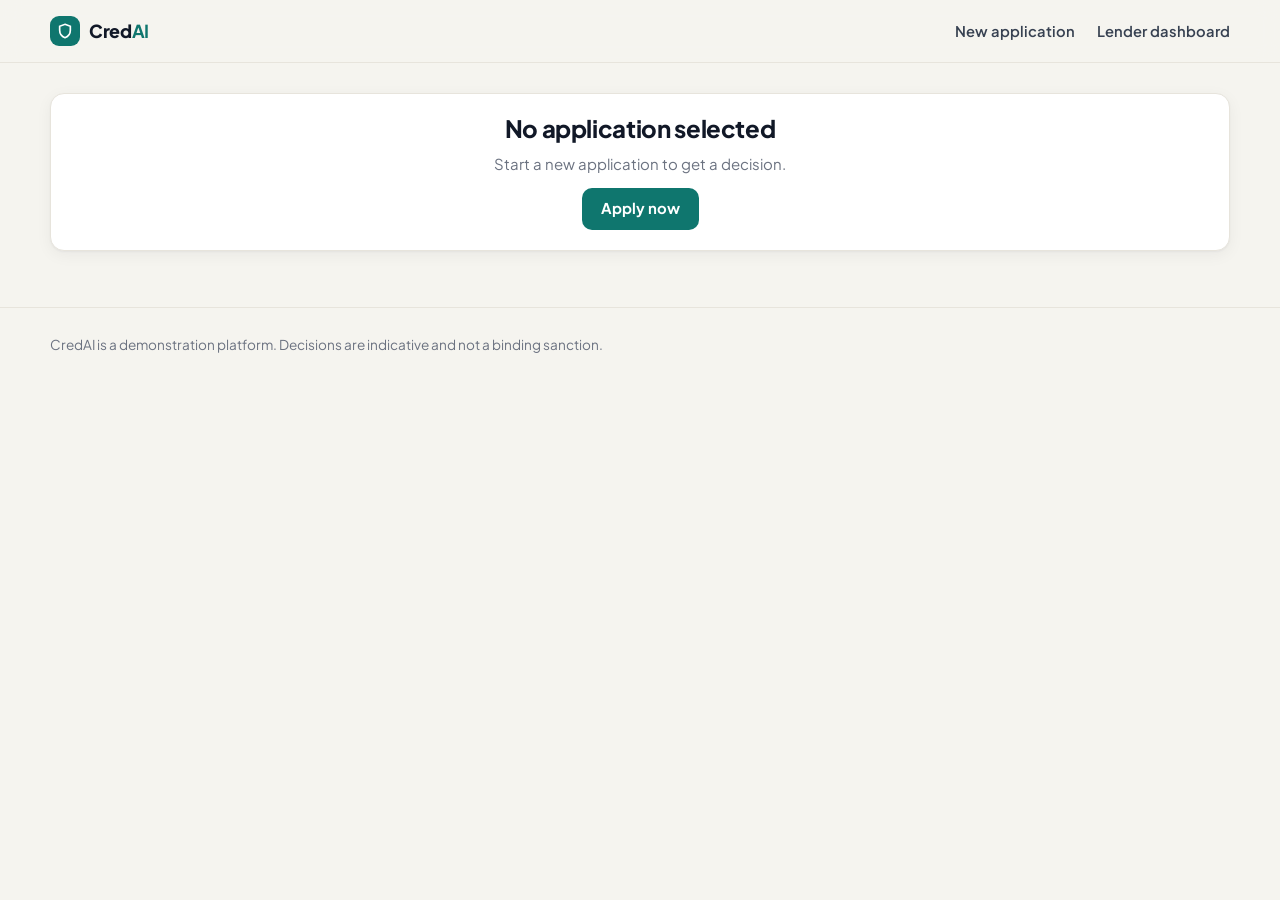
<file: frontend/result.html>
<!DOCTYPE html>
<html lang="en">
<head>
  <meta charset="UTF-8" />
  <meta name="viewport" content="width=device-width, initial-scale=1" />
  <title>Your loan decision — CredAI</title>
  <link rel="icon" href="data:image/svg+xml,%3Csvg xmlns='http://www.w3.org/2000/svg' viewBox='0 0 32 32'%3E%3Crect width='32' height='32' rx='8' fill='%230f766e'/%3E%3Cpath d='M16 7l8 3v6c0 5-3.5 8-8 9-4.5-1-8-4-8-9v-6z' fill='none' stroke='white' stroke-width='2.2'/%3E%3C/svg%3E" />
  <link rel="preconnect" href="https://fonts.googleapis.com" />
  <link href="https://fonts.googleapis.com/css2?family=Plus+Jakarta+Sans:wght@400;500;600;700;800&display=swap" rel="stylesheet" />
  <link rel="stylesheet" href="css/app.css" />
  <style>
    .hero { padding: 28px; border-radius: 18px; color: #fff; position: relative; overflow: hidden; margin-top: 22px; }
    .hero.ok { background: linear-gradient(135deg, #065f46, #0f766e); }
    .hero.warn { background: linear-gradient(135deg, #92400e, #b45309); }
    .hero.bad { background: linear-gradient(135deg, #7f1d1d, #b91c1c); }
    .hero h1 { font-size: clamp(1.7rem, 3.4vw, 2.5rem); margin: 6px 0; }
    .hero p { opacity: .9; margin: 0; }
    .hero .pill { background: rgba(255,255,255,.18); color: #fff; border: 0; }
    .hero .actions { display: flex; gap: 8px; margin-top: 18px; flex-wrap: wrap; }
    .hero .btn.ghost { background: rgba(255,255,255,.12); color: #fff; border-color: rgba(255,255,255,.35); }
    .hero .btn.white { background: #fff; color: var(--ink); }
    .hero::after { content: ""; position: absolute; right: -60px; top: -60px; width: 260px; height: 260px; border-radius: 50%; background: rgba(255,255,255,.07); }
    .score-wrap { display: grid; place-items: center; }
    .stat { padding: 16px; border-radius: 12px; background: var(--surface-2); border: 1px solid var(--line); }
    .stat .v { font-size: 1.45rem; font-weight: 800; letter-spacing: -0.02em; }
    .stat .l { font-size: .78rem; color: var(--muted); font-weight: 600; }
    .offer { border: 1.5px solid var(--line); border-radius: 14px; padding: 16px; cursor: pointer; background: var(--surface); position: relative; transition: border-color .15s, transform .1s; }
    .offer:hover { border-color: var(--line-2); }
    .offer.sel { border-color: var(--brand); box-shadow: 0 0 0 3px color-mix(in srgb, var(--brand) 15%, transparent); }
    .offer .rec { position: absolute; top: -10px; right: 12px; }
    .offer .emi { font-size: 1.5rem; font-weight: 800; }
    .slider { width: 100%; accent-color: var(--brand); }
    .factor { display: grid; grid-template-columns: 170px 1fr 1fr; align-items: center; gap: 0; font-size: .88rem; padding: 6px 0; }
    .factor .lft, .factor .rgt { height: 12px; position: relative; }
    .factor .lft i { position: absolute; right: 0; height: 100%; background: var(--ok); border-radius: 6px 0 0 6px; }
    .factor .rgt i { position: absolute; left: 0; height: 100%; background: var(--bad); border-radius: 0 6px 6px 0; }
    .factor .lft { border-right: 1px solid var(--line-2); }
    @media (max-width: 640px) { .factor { grid-template-columns: 120px 1fr 1fr; } }
    .timeline { list-style: none; padding: 0; margin: 0; border-left: 2px solid var(--line); }
    .timeline li { padding: 4px 0 12px 16px; position: relative; font-size: .88rem; }
    .timeline li::before { content: ""; position: absolute; left: -6px; top: 9px; width: 10px; height: 10px; border-radius: 50%; background: var(--brand); }
    .timeline time { display: block; color: var(--muted); font-size: .75rem; font-family: var(--mono); }
    .reason { padding: 10px 12px; border-radius: 10px; margin-bottom: 8px; font-size: .9rem; }
    .reason.ok { background: var(--ok-soft); color: #065f46; } .reason.warn { background: var(--warn-soft); color: #92400e; } .reason.bad { background: var(--bad-soft); color: #7f1d1d; } .reason.info { background: var(--info-soft); color: #1e3a8a; }
    .doughnut { width: 120px; height: 120px; }
    .layout { display: grid; grid-template-columns: minmax(0, 1fr) 360px; gap: 18px; margin-top: 18px; align-items: start; }
    @media (max-width: 960px) { .layout { grid-template-columns: 1fr; } }
    .sim-out { display: grid; grid-template-columns: repeat(3, 1fr); gap: 10px; margin-top: 12px; }
    @media (max-width: 640px) { .sim-out { grid-template-columns: 1fr; } }
  </style>
</head>
<body>
  <header class="topbar no-print">
    <div class="container">
      <a class="logo" href="index.html"><span class="logo-mark"><svg width="16" height="16" viewBox="0 0 24 24" fill="none" stroke="currentColor" stroke-width="2.5"><path d="M12 2l8 3v6c0 5.5-3.5 9.5-8 11-4.5-1.5-8-5.5-8-11V5z"/></svg></span><span>Cred<b>AI</b></span></a>
      <nav class="nav"><a href="apply.html">New application</a><a href="dashboard.html" class="hide-sm">Lender dashboard</a></nav>
    </div>
  </header>

  <main class="container" id="root">
    <div class="skeleton" style="height:180px;margin-top:22px"></div>
    <div class="grid g3" style="margin-top:18px"><div class="skeleton" style="height:160px"></div><div class="skeleton" style="height:160px"></div><div class="skeleton" style="height:160px"></div></div>
  </main>

  <div class="overlay modal-center hidden" id="accept-modal">
    <div class="modal">
      <h3>Accept this offer?</h3>
      <div id="accept-body" class="small"></div>
      <label class="check" style="margin-top:12px"><input type="checkbox" id="kfs-ok" /><span>I have read the Key Fact Statement: rate, EMI, fees and total cost shown above.</span></label>
      <div class="row" style="margin-top:14px;justify-content:flex-end">
        <button class="btn ghost" id="accept-cancel">Cancel</button>
        <button class="btn" id="accept-confirm" disabled>Accept &amp; continue</button>
      </div>
    </div>
  </div>

  <footer class="footer no-print"><div class="container">CredAI is a demonstration platform. Decisions are indicative and not a binding sanction.</div></footer>

  <script src="js/common.js"></script>
  <script src="js/result.js"></script>
</body>
</html>
</file>
<file: frontend/css/app.css>
/* CredAI design system — calm, trustworthy fintech. Light theme. */
:root {
  --bg: #f5f4ef;
  --surface: #ffffff;
  --surface-2: #faf9f6;
  --ink: #111827;
  --ink-2: #374151;
  --muted: #6b7280;
  --line: #e7e4dc;
  --line-2: #d9d5ca;
  --brand: #0f766e;
  --brand-2: #115e59;
  --brand-soft: #e3f1ee;
  --accent: #c2410c;
  --accent-soft: #fdeee6;
  --ok: #047857;  --ok-soft: #e3f4ec;
  --warn: #b45309; --warn-soft: #fdf3e1;
  --bad: #b91c1c;  --bad-soft: #fbe9e9;
  --info: #1d4ed8; --info-soft: #e8eefc;
  --radius: 14px;
  --radius-sm: 9px;
  --shadow: 0 1px 2px rgba(17,24,39,.04), 0 4px 16px rgba(17,24,39,.05);
  --shadow-lg: 0 10px 40px rgba(17,24,39,.12);
  --font: "Plus Jakarta Sans", "Noto Sans", "Noto Sans Devanagari", "Noto Sans Kannada", system-ui, -apple-system, "Segoe UI", Roboto, sans-serif;
  --mono: "JetBrains Mono", ui-monospace, SFMono-Regular, Menlo, monospace;
}
* { box-sizing: border-box; }
html, body { margin: 0; padding: 0; }
body { font-family: var(--font); background: var(--bg); color: var(--ink); font-size: 15px; line-height: 1.55; -webkit-font-smoothing: antialiased; }
a { color: var(--brand); text-decoration: none; }
a:hover { text-decoration: underline; }
img, video, canvas { max-width: 100%; display: block; }
h1, h2, h3, h4 { line-height: 1.2; margin: 0 0 .4em; letter-spacing: -0.015em; }
h1 { font-size: clamp(2rem, 4.2vw, 3.1rem); font-weight: 800; }
h2 { font-size: 1.5rem; font-weight: 750; }
h3 { font-size: 1.08rem; font-weight: 700; }
p { margin: 0 0 .8em; }
small, .small { font-size: .82rem; }
.muted { color: var(--muted); }
.mono { font-family: var(--mono); }
.hidden { display: none !important; }
.sr-only { position: absolute; width: 1px; height: 1px; overflow: hidden; clip: rect(0 0 0 0); }
:focus-visible { outline: 3px solid color-mix(in srgb, var(--brand) 45%, transparent); outline-offset: 2px; }

/* layout */
.container { width: min(1180px, 100% - 40px); margin-inline: auto; }
.row { display: flex; gap: 12px; align-items: center; }
.row.wrap { flex-wrap: wrap; }
.between { justify-content: space-between; }
.grid { display: grid; gap: 16px; }
.g2 { grid-template-columns: repeat(2, minmax(0, 1fr)); }
.g3 { grid-template-columns: repeat(3, minmax(0, 1fr)); }
.g4 { grid-template-columns: repeat(4, minmax(0, 1fr)); }
@media (max-width: 900px) { .g3, .g4 { grid-template-columns: repeat(2, minmax(0, 1fr)); } }
@media (max-width: 640px) { .g2, .g3, .g4 { grid-template-columns: 1fr; } }
.stack > * + * { margin-top: 12px; }

/* top bar */
.topbar { position: sticky; top: 0; z-index: 40; background: color-mix(in srgb, var(--bg) 88%, transparent); backdrop-filter: blur(10px); border-bottom: 1px solid var(--line); }
.topbar .container { display: flex; align-items: center; gap: 20px; height: 62px; }
.logo { display: flex; align-items: center; gap: 9px; font-weight: 800; font-size: 1.12rem; color: var(--ink); letter-spacing: -0.02em; }
.logo:hover { text-decoration: none; }
.logo-mark { width: 30px; height: 30px; border-radius: 9px; background: var(--brand); display: grid; place-items: center; color: #fff; }
.logo b { color: var(--brand); }
.nav { display: flex; gap: 22px; margin-left: auto; align-items: center; }
.nav a { color: var(--ink-2); font-weight: 600; font-size: .92rem; }
.nav a.active { color: var(--brand); }
.nav a.btn, .nav a.btn:hover { color: #fff; text-decoration: none; }
@media (max-width: 720px) { .nav .hide-sm { display: none; } }

/* status pill */
.pill { display: inline-flex; align-items: center; gap: 6px; padding: 3px 10px; border-radius: 999px; font-size: .78rem; font-weight: 650; background: var(--surface); border: 1px solid var(--line); color: var(--ink-2); white-space: nowrap; }
.pill .dot { width: 7px; height: 7px; border-radius: 50%; background: var(--muted); }
.pill.ok { background: var(--ok-soft); border-color: transparent; color: var(--ok); } .pill.ok .dot { background: var(--ok); }
.pill.warn { background: var(--warn-soft); border-color: transparent; color: var(--warn); } .pill.warn .dot { background: var(--warn); }
.pill.bad { background: var(--bad-soft); border-color: transparent; color: var(--bad); } .pill.bad .dot { background: var(--bad); }
.pill.info { background: var(--info-soft); border-color: transparent; color: var(--info); } .pill.info .dot { background: var(--info); }
.pill.brand { background: var(--brand-soft); border-color: transparent; color: var(--brand-2); } .pill.brand .dot { background: var(--brand); }
.dot.pulse { animation: pulse 1.2s infinite; }
@keyframes pulse { 0%,100% { opacity: 1; } 50% { opacity: .35; } }

/* cards */
.card { background: var(--surface); border: 1px solid var(--line); border-radius: var(--radius); padding: 20px; box-shadow: var(--shadow); }
.card.flat { box-shadow: none; }
.card.tight { padding: 14px 16px; }
.card-title { display: flex; align-items: center; justify-content: space-between; gap: 10px; margin-bottom: 12px; }
.card-title h3 { margin: 0; }
.kicker { text-transform: uppercase; letter-spacing: .08em; font-size: .72rem; font-weight: 750; color: var(--muted); }

/* buttons */
.btn { --b: var(--brand); display: inline-flex; align-items: center; justify-content: center; gap: 8px; height: 42px; padding: 0 18px; border-radius: 10px; border: 1px solid transparent; font: inherit; font-weight: 700; font-size: .93rem; cursor: pointer; background: var(--b); color: #fff; transition: transform .06s, background .15s, box-shadow .15s; white-space: nowrap; }
.btn:hover { background: var(--brand-2); text-decoration: none; }
.btn:active { transform: translateY(1px); }
.btn:disabled { opacity: .5; cursor: not-allowed; }
.btn.lg { height: 50px; padding: 0 24px; font-size: 1rem; border-radius: 12px; }
.btn.sm { height: 34px; padding: 0 12px; font-size: .84rem; border-radius: 8px; }
.btn.ghost { background: var(--surface); color: var(--ink); border-color: var(--line-2); }
.btn.ghost:hover { background: var(--surface-2); border-color: var(--ink-2); }
.btn.danger { background: var(--bad); } .btn.danger:hover { background: #991b1b; }
.btn.ok { background: var(--ok); } .btn.ok:hover { background: #065f46; }
.btn.block { width: 100%; }
.icon-btn { width: 38px; height: 38px; border-radius: 10px; border: 1px solid var(--line-2); background: var(--surface); display: inline-grid; place-items: center; cursor: pointer; color: var(--ink-2); }
.icon-btn:hover { border-color: var(--ink-2); }

/* forms */
label.field { display: block; }
.field-label { display: block; font-size: .8rem; font-weight: 650; color: var(--ink-2); margin-bottom: 5px; }
.input, select.input, textarea.input { width: 100%; height: 42px; padding: 0 12px; border-radius: 10px; border: 1px solid var(--line-2); background: var(--surface); font: inherit; color: var(--ink); transition: border-color .15s, box-shadow .15s; }
textarea.input { height: auto; padding: 10px 12px; }
.input:focus { outline: none; border-color: var(--brand); box-shadow: 0 0 0 3px color-mix(in srgb, var(--brand) 18%, transparent); }
.input.invalid { border-color: var(--bad); }
.check { display: flex; gap: 10px; align-items: flex-start; padding: 12px 14px; border: 1px solid var(--line); border-radius: 10px; background: var(--surface-2); cursor: pointer; }
.check input { margin-top: 3px; width: 18px; height: 18px; accent-color: var(--brand); flex: none; }
.check:has(input:checked) { border-color: color-mix(in srgb, var(--brand) 40%, var(--line)); background: var(--brand-soft); }

/* segmented choice */
.seg { display: grid; grid-template-columns: repeat(3, 1fr); gap: 8px; }
.seg button { height: 64px; border-radius: 12px; border: 1.5px solid var(--line-2); background: var(--surface); font: inherit; font-weight: 700; font-size: 1.05rem; cursor: pointer; color: var(--ink); }
.seg button small { display: block; font-weight: 500; color: var(--muted); font-size: .75rem; }
.seg button[aria-pressed="true"] { border-color: var(--brand); background: var(--brand-soft); color: var(--brand-2); }

/* toasts */
.toasts { position: fixed; right: 18px; bottom: 18px; display: flex; flex-direction: column; gap: 8px; z-index: 100; }
.toast { background: var(--ink); color: #fff; padding: 11px 16px; border-radius: 10px; box-shadow: var(--shadow-lg); font-size: .9rem; max-width: 360px; animation: up .2s ease; }
.toast.bad { background: var(--bad); } .toast.ok { background: var(--ok); } .toast.warn { background: var(--warn); }
@keyframes up { from { transform: translateY(8px); opacity: 0; } to { transform: none; opacity: 1; } }

/* progress */
.bar { height: 8px; border-radius: 999px; background: var(--line); overflow: hidden; }
.bar > i { display: block; height: 100%; background: var(--brand); border-radius: inherit; transition: width .4s ease; }

/* stepper */
.stepper { display: flex; gap: 6px; align-items: center; overflow-x: auto; }
.stepper .s { display: flex; align-items: center; gap: 8px; font-size: .85rem; font-weight: 650; color: var(--muted); white-space: nowrap; }
.stepper .s .n { width: 24px; height: 24px; border-radius: 50%; display: grid; place-items: center; border: 1.5px solid var(--line-2); font-size: .78rem; background: var(--surface); }
.stepper .s.active { color: var(--ink); } .stepper .s.active .n { border-color: var(--brand); color: var(--brand); }
.stepper .s.done .n { background: var(--brand); border-color: var(--brand); color: #fff; }
.stepper .sep { width: 22px; height: 1.5px; background: var(--line-2); flex: none; }

/* tables */
table.t { width: 100%; border-collapse: collapse; font-size: .9rem; }
table.t th { text-align: left; font-size: .74rem; text-transform: uppercase; letter-spacing: .06em; color: var(--muted); font-weight: 700; padding: 10px 12px; border-bottom: 1px solid var(--line); background: var(--surface-2); }
table.t td { padding: 11px 12px; border-bottom: 1px solid var(--line); vertical-align: middle; }
table.t tr.click { cursor: pointer; } table.t tr.click:hover td { background: var(--surface-2); }
.table-wrap { overflow-x: auto; border: 1px solid var(--line); border-radius: var(--radius); background: var(--surface); }

/* key/value list */
dl.kv { display: grid; grid-template-columns: auto 1fr; gap: 6px 16px; margin: 0; font-size: .9rem; }
dl.kv dt { color: var(--muted); } dl.kv dd { margin: 0; font-weight: 600; text-align: right; }

/* status list */
.checks { list-style: none; padding: 0; margin: 0; }
.checks li { display: grid; grid-template-columns: 22px 1fr; gap: 10px; padding: 9px 0; border-bottom: 1px dashed var(--line); font-size: .9rem; }
.checks li:last-child { border-bottom: 0; }
.checks .ic { width: 22px; height: 22px; border-radius: 50%; display: grid; place-items: center; font-size: .75rem; font-weight: 800; color: #fff; background: var(--muted); }
.checks .pass .ic { background: var(--ok); } .checks .warn .ic { background: var(--warn); } .checks .fail .ic { background: var(--bad); } .checks .skipped .ic { background: var(--line-2); color: var(--ink-2); }
.checks b { display: block; font-weight: 650; }

/* footer */
.footer { border-top: 1px solid var(--line); margin-top: 56px; padding: 26px 0 40px; color: var(--muted); font-size: .85rem; }

/* skeleton */
.skeleton { background: linear-gradient(90deg, var(--line) 25%, var(--surface-2) 37%, var(--line) 63%); background-size: 400% 100%; animation: sk 1.4s ease infinite; border-radius: 8px; }
@keyframes sk { 0% { background-position: 100% 50%; } 100% { background-position: 0 50%; } }

/* modal / drawer */
.overlay { position: fixed; inset: 0; background: rgba(17,24,39,.4); z-index: 80; display: flex; justify-content: flex-end; }
.drawer { width: min(640px, 100%); height: 100%; background: var(--bg); overflow-y: auto; padding: 24px; box-shadow: var(--shadow-lg); animation: slide .2s ease; }
@keyframes slide { from { transform: translateX(30px); opacity: 0; } to { transform: none; opacity: 1; } }
.modal-center { align-items: center; justify-content: center; }
.modal { width: min(440px, 92%); background: var(--surface); border-radius: var(--radius); padding: 24px; box-shadow: var(--shadow-lg); }

@media print {
  .topbar, .no-print, .toasts { display: none !important; }
  body { background: #fff; }
  .card { box-shadow: none; break-inside: avoid; }
}
</file>
